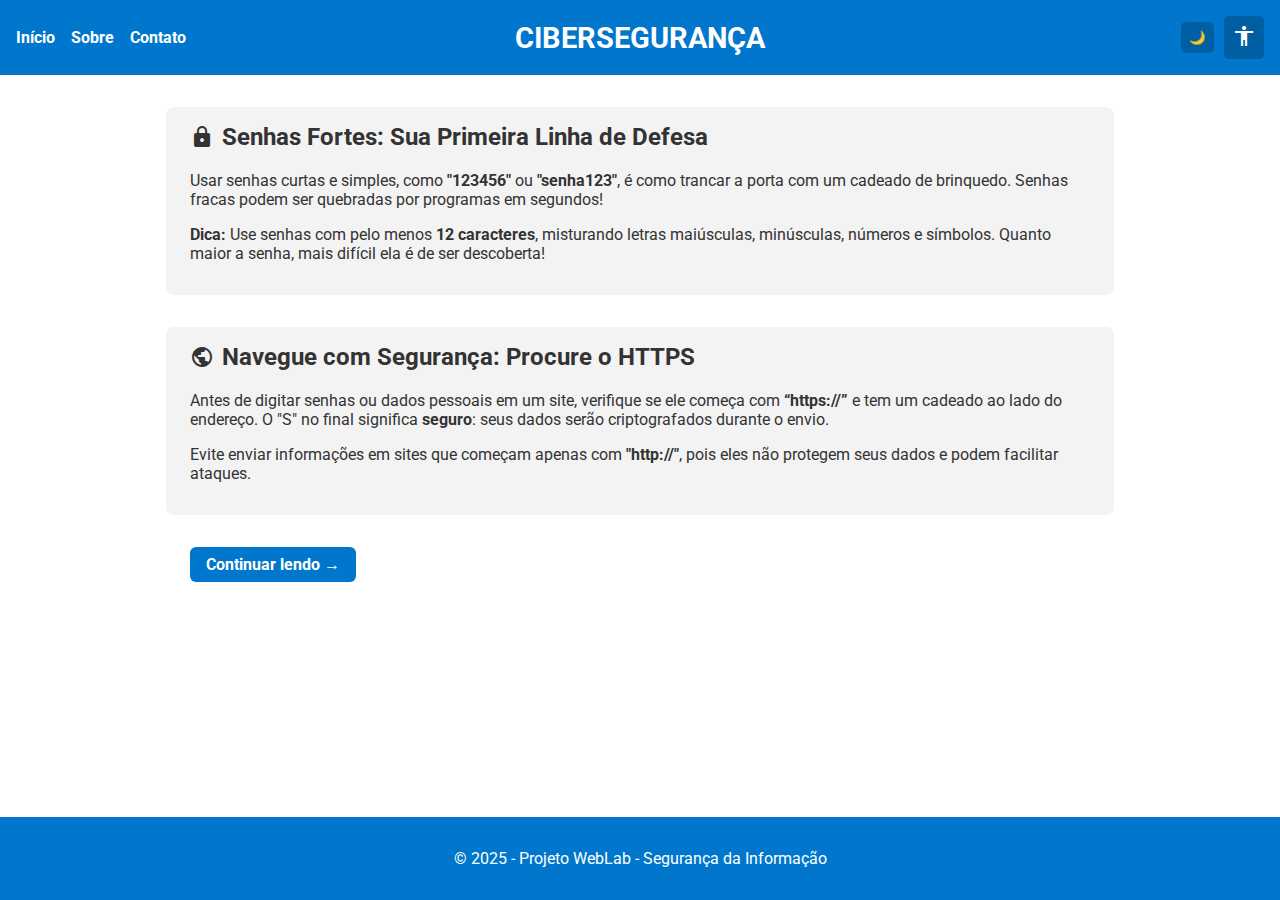
<file: index.html>
<!DOCTYPE html>
<html lang="pt-BR">

<head>
  <meta charset="UTF-8" />
  <meta name="viewport" content="width=device-width, initial-scale=1.0" />
  <title>Cibersegurança</title>

  <!--Google Fonts-->
  <link rel="stylesheet" href="https://fonts.googleapis.com/css2?family=Roboto&display=swap" />
  <!--Material Icons-->
  <link rel="stylesheet" href="https://fonts.googleapis.com/icon?family=Material+Icons" />
  <!--CSS-->
  <link rel="stylesheet" href="css/style.css" />
</head>

<body>
  <header>
    <div class="top-bar">
      <ul class="nav-left">
        <li><a href="index.html">Início</a></li>
        <li><a href="sobre.html">Sobre</a></li>
        <li><a href="contato.html">Contato</a></li>
      </ul>

      <div class="site-title-container">
        <h1 class="site-title"> CIBERSEGURANÇA </h1>
      </div>

      <div class="top-buttons">
        <button id="theme-toggle">🌙</button>
        <button id="accessibility-toggle">
          <span class="material-icons">accessibility</span>
        </button>
      </div>
    </div>
  </header>

  <main>
    <div class="container">
      <section class="cartilha-section">
        <h2><span class="material-icons">lock</span> Senhas Fortes: Sua Primeira Linha de Defesa</h2>
        <p>
          Usar senhas curtas e simples, como <strong>"123456"</strong> ou <strong>"senha123"</strong>, é como trancar a
          porta com um cadeado de brinquedo.
          Senhas fracas podem ser quebradas por programas em segundos!
        </p>
        <p>
          <strong>Dica:</strong> Use senhas com pelo menos <strong>12 caracteres</strong>, misturando letras maiúsculas,
          minúsculas, números e símbolos.
          Quanto maior a senha, mais difícil ela é de ser descoberta!
        </p>
      </section>

      <section class="cartilha-section">
        <h2><span class="material-icons">public</span> Navegue com Segurança: Procure o HTTPS</h2>
        <p>
          Antes de digitar senhas ou dados pessoais em um site, verifique se ele começa com <strong>“https://”</strong>
          e tem um cadeado ao lado do endereço.
          O "S" no final significa <strong>seguro</strong>: seus dados serão criptografados durante o envio.
        </p>
        <p>
          Evite enviar informações em sites que começam apenas com <strong>"http://"</strong>, pois eles não protegem
          seus dados e podem facilitar ataques.
        </p>
      </section>

      <div class="nav-buttons">
        <a href="cartilha.html" class="next-button">Continuar lendo &rarr;</a>
      </div>
    </div>
  </main>

  <footer>
    <p>&copy; 2025 - Projeto WebLab - Segurança da Informação</p>
  </footer>

  <!--JavaScript-->
  <script src="js/script.js"></script>
</body>

</html>
</file>
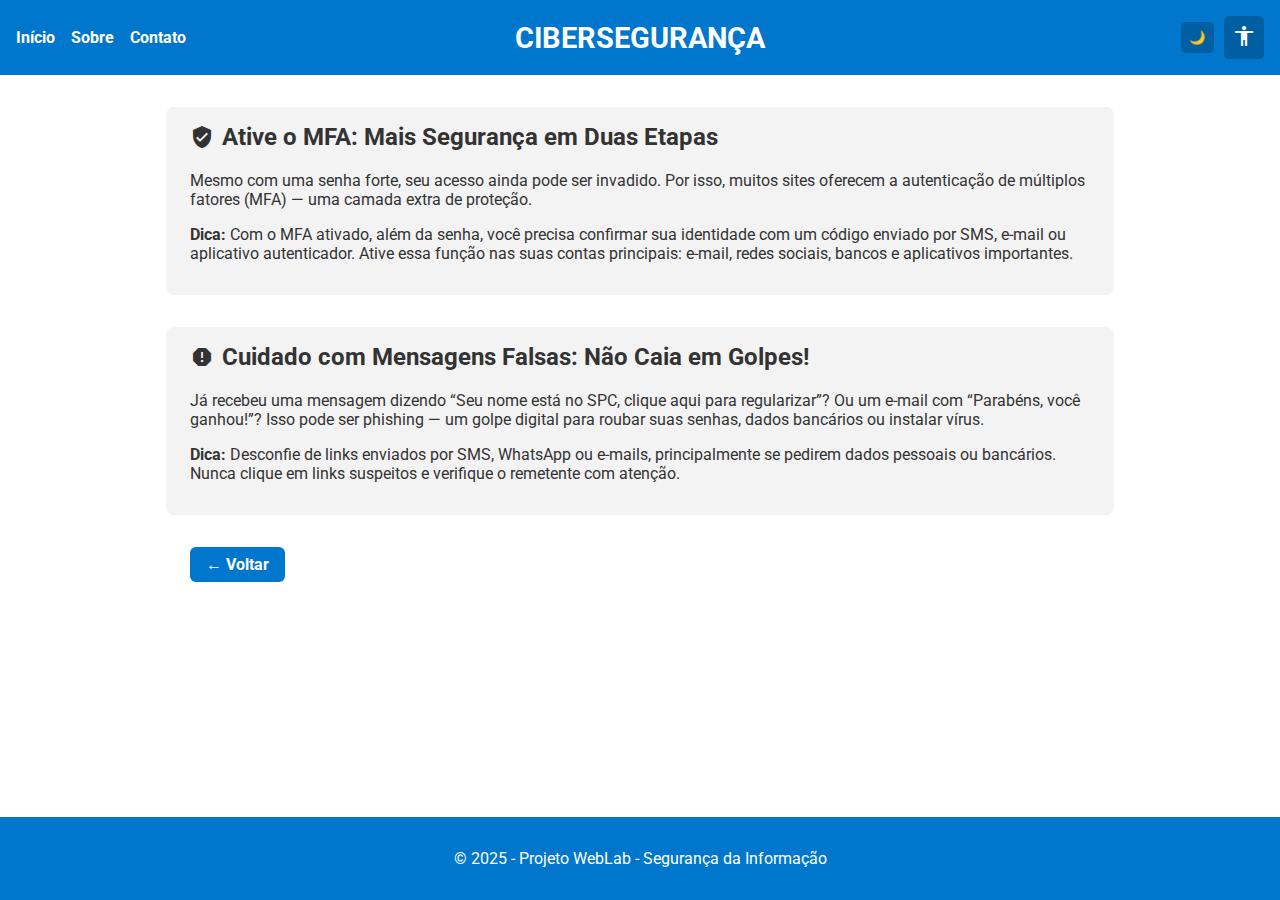
<file: cartilha.html>
<!DOCTYPE html>
<html lang="pt-BR">

<head>
  <meta charset="UTF-8" />
  <meta name="viewport" content="width=device-width, initial-scale=1.0" />
  <title>Cibersegurança</title>

  <!--Google Fonts-->
  <link rel="stylesheet" href="https://fonts.googleapis.com/css2?family=Roboto&display=swap" />
  <!--Material Icons-->
  <link rel="stylesheet" href="https://fonts.googleapis.com/icon?family=Material+Icons" />
  <!--CSS-->
  <link rel="stylesheet" href="css/style.css" />
</head>

<body>
  <header>
    <div class="top-bar">
      <ul class="nav-left">
        <li><a href="index.html">Início</a></li>
        <li><a href="sobre.html">Sobre</a></li>
        <li><a href="contato.html">Contato</a></li>
      </ul>

      <div class="site-title-container">
        <h1 class="site-title"> CIBERSEGURANÇA </h1>
      </div>

      <div class="top-buttons">
        <button id="theme-toggle">🌙</button>
        <button id="accessibility-toggle">
          <span class="material-icons">accessibility</span>
        </button>
      </div>
    </div>
  </header>

  <main>
    <section class="cartilha-section">
      <h2><span class="material-icons">verified_user</span> Ative o MFA: Mais Segurança em Duas Etapas</h2>
      <p>
        Mesmo com uma senha forte, seu acesso ainda pode ser invadido. Por isso, muitos sites oferecem a
        autenticação de múltiplos fatores (MFA) — uma camada extra de proteção.
      </p>
      <p>
        <strong>Dica:</strong> Com o MFA ativado, além da senha, você precisa confirmar sua identidade com um código
        enviado por SMS, e-mail ou aplicativo autenticador. Ative essa função nas suas contas principais: e-mail,
        redes sociais, bancos e aplicativos importantes.
      </p>
    </section>

    <section class="cartilha-section">
      <h2><span class="material-icons">report</span> Cuidado com Mensagens Falsas: Não Caia em Golpes!</h2>
      <p>
        Já recebeu uma mensagem dizendo “Seu nome está no SPC, clique aqui para regularizar”? Ou um e-mail com
        “Parabéns, você ganhou!”? Isso pode ser phishing — um golpe digital para roubar suas senhas, dados bancários
        ou instalar vírus.
      </p>
      <p>
        <strong>Dica:</strong> Desconfie de links enviados por SMS, WhatsApp ou e-mails, principalmente se pedirem
        dados pessoais ou bancários. Nunca clique em links suspeitos e verifique o remetente com atenção.
      </p>
    </section>

    <div class="nav-buttons">
      <a href="index.html" class="next-button">&larr; Voltar</a>
    </div>
  </main>

  <footer>
    <p>&copy; 2025 - Projeto WebLab - Segurança da Informação</p>
  </footer>

  <!--JavaScript-->
  <script src="js/script.js"></script>
</body>

</html>
</file>
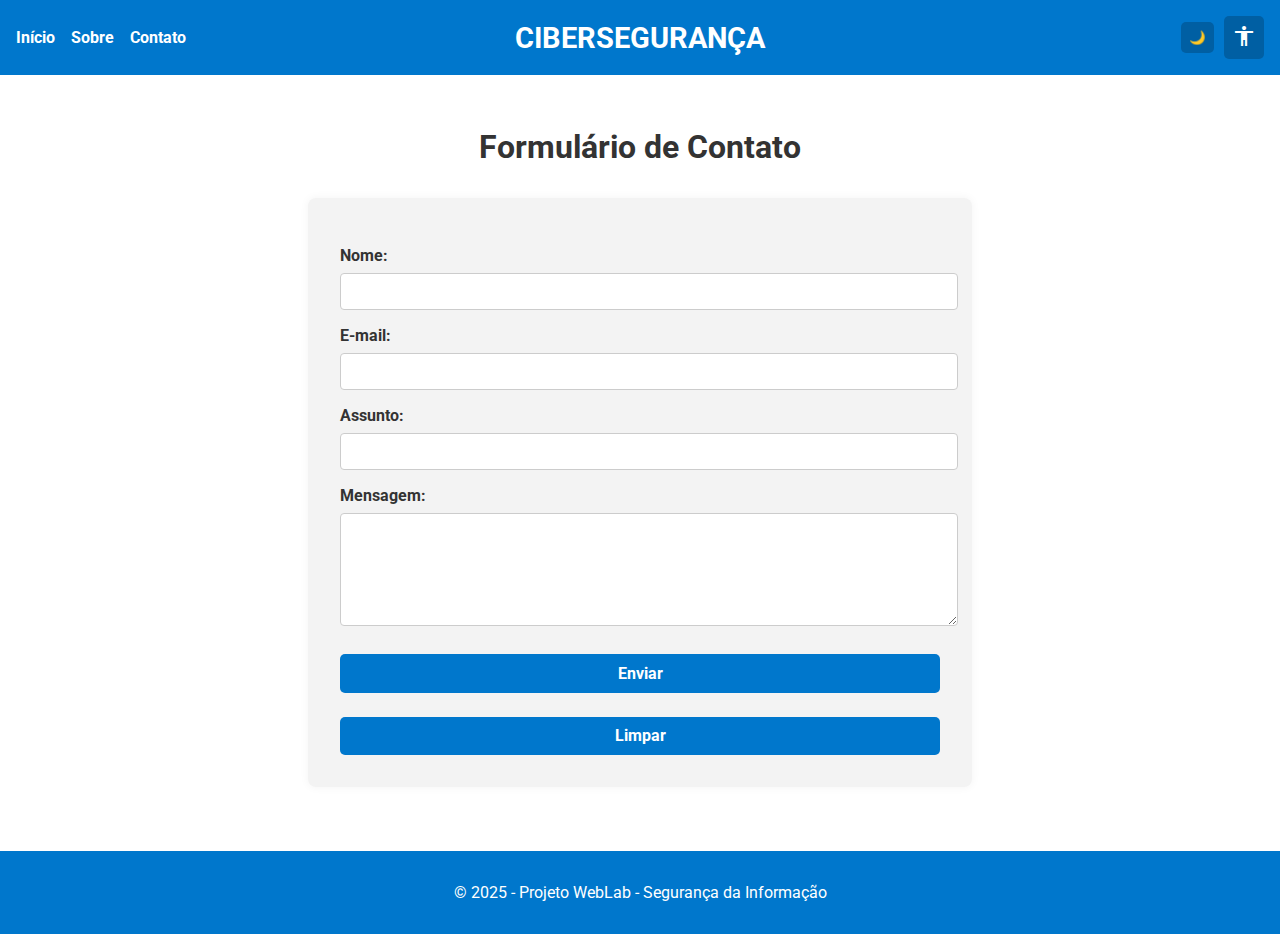
<file: contato.html>
<!DOCTYPE html>
<html lang="pt-BR">
<head>
  <meta charset="UTF-8">
  <title>Formulário de Contato</title>
  <!--Google Fonts-->
  <link rel="stylesheet" href="https://fonts.googleapis.com/css2?family=Roboto&display=swap" />
  <!--Material Icons-->
  <link rel="stylesheet" href="https://fonts.googleapis.com/icon?family=Material+Icons" />
  <!--CSS-->
  <link rel="stylesheet" href="css/contato.css" />
</head>
<body>
  <header>

    <div class="top-bar">

      <ul class="nav-left">
        <li><a href="index.html">Início</a></li>
        <li><a href="sobre.html">Sobre</a></li>
        <li><a href="contato.html">Contato</a></li>
      </ul>

      <div class="site-title-container">
        <h1 class="site-title"> CIBERSEGURANÇA </h1>
      </div>

      <div class="top-buttons">

        <button id="theme-toggle">🌙</button>
        <button id="accessibility-toggle">
          <span class="material-icons">accessibility</span>
        </button>

      </div>

    </div>
    
  </header>

  <main>
    <h1 style="text-align: center;">Formulário de Contato</h1>

    <form id="form-contato" class="formulario-contato">
      <label for="nome">Nome:</label>
      <input type="text" id="nome" name="nome" required>

      <label for="email">E-mail:</label>
      <input type="email" id="email" name="email" required>

      <label for="assunto">Assunto:</label>
      <input type="text" id="assunto" name="assunto">

      <label for="mensagem">Mensagem:</label>
      <textarea id="mensagem" name="mensagem" rows="5" required></textarea>

      <input type="submit" value="Enviar">
      <input type="reset" value="Limpar">
    </form>
  </main>

  <footer>
    <p>&copy; 2025 - Projeto WebLab - Segurança da Informação</p>
  </footer>

  <!--JavaScript-->
  <script src="js/script.js"></script>
  <script>
    document.getElementById('form-contato').addEventListener('submit', function(event) {
      event.preventDefault();
      alert('Página em construção. Em breve você poderá nos enviar uma mensagem!');
    });
  </script>
</body>
</html>
</file>
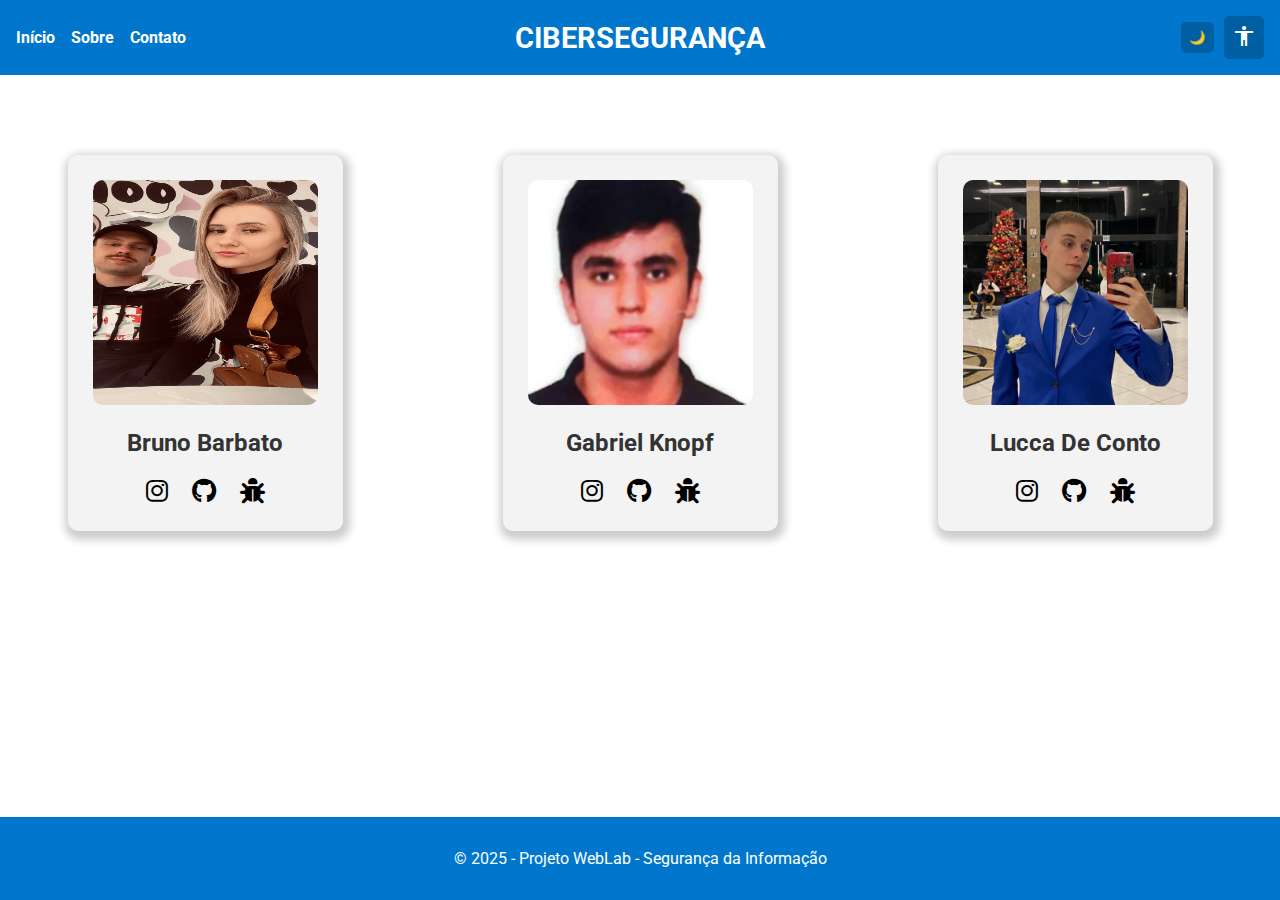
<file: sobre.html>
<!DOCTYPE html>
<html lang="pt-BR">

<head>
  <meta charset="UTF-8" />
  <meta name="viewport" content="width=device-width, initial-scale=1.0" />
  <title> Sobre </title>

  <!--Google Fonts-->
  <link rel="stylesheet" href="https://fonts.googleapis.com/css2?family=Roboto&display=swap" />
  <link rel="stylesheet" href="https://cdnjs.cloudflare.com/ajax/libs/font-awesome/6.4.0/css/all.min.css"> <!-- link para ligar os ícones do font awesome -->
  <!--Material Icons-->
  <link rel="stylesheet" href="https://fonts.googleapis.com/icon?family=Material+Icons" />
  <!--CSS-->
  <link rel="stylesheet" href="css/sobre.css" />
</head>

<body>
  <header>

    <div class="top-bar">

      <ul class="nav-left">
        <li><a href="index.html">Início</a></li>
        <li><a href="sobre.html">Sobre</a></li>
        <li><a href="contato.html">Contato</a></li>
      </ul>

      <div class="site-title-container">
        <h1 class="site-title"> CIBERSEGURANÇA </h1>
      </div>

      <div class="top-buttons">

        <button id="theme-toggle">🌙</button>
        <button id="accessibility-toggle">
          <span class="material-icons">accessibility</span>
        </button>

      </div>

    </div>
    
  </header>

  <main>
    
    <section class="bruno"> 

      <img src="img/bruno.png" class="imgs">
      <h2 class="name"> Bruno Barbato </h2>
      <div class="social-media">
        <a href="https://www.instagram.com/bru_barbato?igsh=MXRwYmFyd21lNm8xdw==" target="_blank"> <i class="fa-brands fa-instagram"></i> </a>
        <a href="https://github.com/brunorb1" target="_blank"> <i class="fa-brands fa-github"></i> </a>
        <a href="https://judge.beecrowd.com/pt/profile/972376" target="_blank"> <i class="fa-solid fa-bug"> </i> </a>
      </div>

    </section>

    <section class="gabriel"> 

      <img src="img/gabriel_profile.png" class="imgs">
      <h2 class="name"> Gabriel Knopf </h2>
      <div class="social-media">
        <a href="https://www.instagram.com/gabriel_knopf7?igsh=NTdmNmkwcnVlYzY0" target="_blank"> <i class="fa-brands fa-instagram"></i> </a>
        <a href="https://github.com/gabrielfurigoknopf" target="_blank"> <i class="fa-brands fa-github"></i> </a>
        <a href="https://judge.beecrowd.com/pt/profile/803176" target="_blank"> <i class="fa-solid fa-bug"> </i> </a>
      </div>

    </section>

    <section class="lucca"> 

      <img src="img/lucca.png" class="imgs">
      <h2 class="name"> Lucca De Conto </h2>
      <div class="social-media">
        <a href="https://www.instagram.com/lucca_ldc?igsh=dTNuazY2YTF1YnN3" target="_blank"> <i class="fa-brands fa-instagram"></i> </a>
        <a href="https://github.com/luccaa21" target="_blank"> <i class="fa-brands fa-github"></i> </a>
        <a href="https://judge.beecrowd.com/pt/profile/1133533" target="_blank"> <i class="fa-solid fa-bug"> </i> </a>
      </div>

    </section>

  </main>

  <footer>
    <p>&copy; 2025 - Projeto WebLab - Segurança da Informação</p>
  </footer>

  <!--JavaScript-->
  <script src="js/script.js"></script>
</body>

</html>
</file>
<file: css/contato.css>
/* Fonte base e estrutura */
html, body {
  font-family: 'Roboto', sans-serif;
  margin: 0;
  padding: 0;
  font-size: 16px;
  background-color: #ffffff;
  color: #333;
  transition: background-color 0.3s, color 0.3s;
  min-height: 100%;
}

/* Layout base com flex */
body {
  display: flex;
  flex-direction: column;
  min-height: 100vh;
}

main {
  flex: 1;
  padding: 2rem 1rem;
}

/* Container opcional para centralizar */
.container {
  max-width: 960px;
  margin: 0 auto;
}

/* Tema escuro */
body.dark-theme {
  background-color: #121212;
  color: #f1f1f1;
}

body.dark-theme .cartilha-section {
  background-color: #1e1e1e;
}

/* Acessibilidade: fonte maior */
body.large-font {
  font-size: 20px;
}

/* Cabeçalho */
header {
  background-color: #0077cc;
  color: #fff;
}

.top-bar {
  display: grid;
  grid-template-columns: 1fr auto 1fr;
  align-items: center;
  padding: 1rem 1rem;
}

.nav-left {
  list-style: none;
  display: flex;
  gap: 1rem;
  margin: 0;
  padding: 0;
  justify-self: start;
}

.nav-left a {
  color: #fff;
  text-decoration: none;
  font-weight: bold;
}

.nav-left a:hover {
  text-decoration: underline;
}

.top-buttons {
  display: flex;
  align-items: center;
  justify-self: end;
}

.top-buttons button {
  margin-left: 10px;
  padding: 0.5rem;
  cursor: pointer;
  border: none;
  border-radius: 5px;
  background-color: #005fa3;
  color: white;
}

/* Título do site */
.site-title {
  margin: 0;
  font-size: 1.8rem;
}

.site-title-container {
  justify-self: center;
}

/* Seções da cartilha */
.cartilha-section {
  background-color: #f3f3f3;
  padding: 1rem 1.5rem;
  border-radius: 8px;
  margin: 0 auto 2rem;
  max-width: 900px;
}

.cartilha-section h2 {
  display: flex;
  align-items: center;
  gap: 0.5rem;
  margin-top: 0;
}

/* Botões de navegação */
.nav-buttons {
  display: flex;
  justify-content: space-between;
  max-width: 900px;
  margin: 2rem auto 0;
}

.next-button {
  padding: 0.5rem 1rem;
  background-color: #0077cc;
  color: white;
  border-radius: 6px;
  text-decoration: none;
  font-weight: bold;
  transition: background-color 0.3s;
}

.next-button:hover {
  background-color: #005fa3;
}

/* Rodapé */
footer {
  text-align: center;
  padding: 1rem;
  background-color: #0077cc;
  color: white;
  margin-top: auto;
}

/* Responsividade */
@media (max-width: 600px) {
  .top-bar {
    grid-template-columns: 1fr; /* coluna única ao invés das 3 anteriores */
    grid-template-areas: /* nomeando cada uma para especificar a ordem, criando uma row pra cada, na vertical */
      "nav"
      "title"
      "buttons";
    gap: 1rem;
    padding: 1rem;
  }

  .nav-left {
    grid-area: nav;
    justify-self: center;
  }

  .site-title-container {
    grid-area: title;
    text-align: center;
  }

  .top-buttons {
    grid-area: buttons;
    justify-self: center;
  }

  .nav-buttons {
    flex-direction: column;
    gap: 1rem;
    align-items: stretch;
  }

  .next-button {
    text-align: center;
  }
}


/* Estilo do formulário de contato */
.formulario-contato {
  background-color: #f3f3f3;
  padding: 2rem;
  border-radius: 8px;
  max-width: 600px;
  margin: 2rem auto;
  box-shadow: 0 0 10px rgba(0,0,0,0.05);
}

.formulario-contato label {
  display: block;
  margin-top: 1rem;
  font-weight: bold;
}

.formulario-contato input,
.formulario-contato textarea {
  width: 100%;
  padding: 0.5rem;
  margin-top: 0.5rem;
  border: 1px solid #ccc;
  border-radius: 4px;
  font-family: 'Roboto', sans-serif;
  font-size: 1rem;
}

.formulario-contato input[type="submit"],
.formulario-contato input[type="reset"] {
  margin-top: 1.5rem;
  padding: 0.6rem 1rem;
  background-color: #0077cc;
  color: white;
  border: none;
  border-radius: 5px;
  font-weight: bold;
  cursor: pointer;
}

.formulario-contato input[type="submit"]:hover,
.formulario-contato input[type="reset"]:hover {
  background-color: #005fa3;
}

/* Tema escuro para formulário */
body.dark-theme .formulario-contato {
  background-color: #1e1e1e;
}

body.dark-theme .formulario-contato input,
body.dark-theme .formulario-contato textarea {
  background-color: #2c2c2c;
  color: white;
  border-color: #444;
}
</file>
<file: css/sobre.css>
/* Fonte base e estrutura */
html, body {
  font-family: 'Roboto', sans-serif;
  margin: 0;
  padding: 0;
  font-size: 16px;
  background-color: #ffffff;
  color: #333;
  transition: background-color 0.3s, color 0.3s; /* transição temas */
  min-height: 100%; /* ocupar toda a tela */
}

/* Layout base com flex */
body {
  display: flex;
  flex-direction: column;
  min-height: 100vh; /* ocupar todo o espaço do body */
}

/* Tema escuro */
body.dark-theme {
  background-color: #121212;
  color: #f1f1f1;
}

body.dark-theme .cartilha-section {
  background-color: #1e1e1e;
}

body.dark-theme section { /* ajustando as seções do main no dark theme */
  background-color: #4d4c4c;
  color: rgb(218, 215, 215);
  box-shadow: 2px 4px 8px 5px rgba(206, 201, 201, 0.2);
}

body.dark-theme a { /* ajustando os links das redes sociais no dark theme */
  color: rgb(218, 215, 215);
}

/* Acessibilidade: fonte maior */
body.large-font {
  font-size: 20px;
}

/* Cabeçalho */
header {
  background-color: #0077cc;
  color: #fff;
}

.top-bar {
  display: grid;
  grid-template-columns: 1fr auto 1fr;
  align-items: center;
  padding: 1rem 1rem;
}

.nav-left {
  list-style: none;
  display: flex;
  gap: 1rem;
  margin: 0;
  padding: 0;
  justify-self: start;
}

.nav-left a {
  color: #fff;
  text-decoration: none;
  font-weight: bold;
}

.nav-left a:hover {
  text-decoration: underline;
}

.top-buttons {
  display: flex;
  align-items: center;
  justify-self: end;
}

.top-buttons button {
  margin-left: 10px;
  padding: 0.5rem;
  cursor: pointer;
  border: none;
  border-radius: 5px;
  background-color: #005fa3;
  color: white;
}

/* Título do site */

.site-title {
  margin: 0;
  font-size: 1.8rem;
}

.site-title-container {
  justify-self: center;
}

/* Conteúdo Principal */
main {
  display: grid;
  grid-template-columns: 1fr 1fr 1fr;
  margin-left: auto;
  margin-right: auto;
  margin-top: 5rem;
  gap: 10rem;
}

section {
  background-color: #f3f3f3;
  border-radius: 10px;
  padding: 25px;
  text-align: center;
  box-shadow: 2px 4px 8px 5px rgba(0, 0, 0, 0.2);
  }
  
img {
  max-height: 225px;
  max-width: 225px;
  height: 100%;
  width: 100%;
  border-radius: 10px;
}

.social-media {
  display: flex;
  flex-direction: row;
  gap: 1.5rem;
  justify-content: center;
  font-size: 25px;
  }

.social-media a {
  color: black;
  }

.social-media a:hover {
  transform: scale(1.3);
}

/* Rodapé */
footer {
  text-align: center;
  padding: 1rem;
  background-color: #0077cc;
  color: white;
  margin-top: auto;
}

/* Responsividade */
@media (max-width: 600px) {
  .top-bar {
    grid-template-columns: 1fr; /* coluna única ao invés das 3 anteriores */
    grid-template-areas: /* nomeando cada uma para especificar a ordem, criando uma row pra cada, na vertical */
      "nav"
      "title"
      "buttons";
    gap: 1rem;
    padding: 1rem;
  }

  .nav-left {
    grid-area: nav;
    justify-self: center;
  }

  .site-title-container {
    grid-area: title;
    text-align: center;
  }

  .top-buttons {
    grid-area: buttons;
    justify-self: center;
  }

  main {
  box-sizing: border-box;
  display: grid;
  grid-template-columns: 1fr;
  grid-template-areas:
      "bruno"
      "gabriel"
      "lucca";
  padding: 2rem;
  gap: 5rem;
  margin: auto;
  }

  .bruno {
    grid-area: bruno;
  }

  .gabriel {
    grid-area: gabriel;
  }

  .lucca {
    grid-area: lucca;
  }
  
}
</file>
<file: css/style.css>
/*fonte base e estrutura: define fonte, cores e reset de margens/paddings*/
html,
body {
  font-family: 'Roboto', sans-serif;
  margin: 0;
  padding: 0;
  font-size: 16px;
  background-color: #ffffff;
  color: #333;
  transition: background-color 0.3s, color 0.3s;
  min-height: 100%;
}

/*layout base com flex: faz o body ocupar toda a altura e organizar o conteúdo em coluna*/
body {
  display: flex;
  flex-direction: column;
  min-height: 100vh;
}

/*área principal: ocupa o espaço restante e adiciona espaçamento interno*/
main {
  flex: 1;
  padding: 2rem 1rem;
}

/*container opcional para centralizar o conteúdo e limitar largura*/
.container {
  max-width: 960px;
  margin: 0 auto;
}

/*tema escuro: altera fundo e cor do texto quando ativado*/
body.dark-theme {
  background-color: #121212;
  color: #f1f1f1;
}

/*tema escuro para seções da cartilha*/
body.dark-theme .cartilha-section {
  background-color: #1e1e1e;
}

/*acessibilidade: aumenta o tamanho da fonte quando ativado*/
body.large-font {
  font-size: 20px;
}

/*cabeçalho: cor de fundo e texto*/
header {
  background-color: #0077cc;
  color: #fff;
}

/*barra superior: layout em grid para organizar navegação, título e botões*/
.top-bar {
  display: grid;
  grid-template-columns: 1fr auto 1fr;
  align-items: center;
  padding: 1rem 1rem;
}

/*navegação à esquerda: lista horizontal de links*/
.nav-left {
  list-style: none;
  display: flex;
  gap: 1rem;
  margin: 0;
  padding: 0;
  justify-self: start;
}

/*estilo dos links da navegação*/
.nav-left a {
  color: #fff;
  text-decoration: none;
  font-weight: bold;
}

/*efeito hover nos links da navegação*/
.nav-left a:hover {
  text-decoration: underline;
}

/*botões do topo: agrupamento e espaçamento*/
.top-buttons {
  display: flex;
  align-items: center;
  justify-self: end;
}

/*estilo dos botões do topo*/
.top-buttons button {
  margin-left: 10px;
  padding: 0.5rem;
  cursor: pointer;
  border: none;
  border-radius: 5px;
  background-color: #005fa3;
  color: white;
}

/*título do site*/
.site-title {
  margin: 0;
  font-size: 1.8rem;
}

/*centraliza o título na barra superior*/
.site-title-container {
  justify-self: center;
}

/*seções da cartilha: fundo, borda arredondada e espaçamento*/
.cartilha-section {
  background-color: #f3f3f3;
  padding: 1rem 1.5rem;
  border-radius: 8px;
  margin: 0 auto 2rem;
  max-width: 900px;
}

/*título das seções da cartilha: alinhamento e espaçamento*/
.cartilha-section h2 {
  display: flex;
  align-items: center;
  gap: 0.5rem;
  margin-top: 0;
}

/*botões de navegação entre seções: layout e espaçamento*/
.nav-buttons {
  display: flex;
  justify-content: space-between;
  max-width: 900px;
  margin: 2rem auto 0;
}

/*botão de avançar: cor, borda e efeito hover*/
.next-button {
  padding: 0.5rem 1rem;
  background-color: #0077cc;
  color: white;
  border-radius: 6px;
  text-decoration: none;
  font-weight: bold;
  transition: background-color 0.3s;
}

.next-button:hover {
  background-color: #005fa3;
}

/*rodapé: centralizado, cor de fundo e texto*/
footer {
  text-align: center;
  padding: 1rem;
  background-color: #0077cc;
  color: white;
  margin-top: auto;
}

/*responsividade para telas pequenas*/
@media (max-width: 600px) {

  /*barra superior vira coluna única e reorganiza áreas*/
  .top-bar {
    grid-template-columns: 1fr;
    grid-template-areas:
      "nav"
      "title"
      "buttons";
    gap: 1rem;
    padding: 1rem;
  }

  /*centraliza navegação, título e botões no mobile*/
  .nav-left {
    grid-area: nav;
    justify-self: center;
  }

  .site-title-container {
    grid-area: title;
    text-align: center;
  }

  .top-buttons {
    grid-area: buttons;
    justify-self: center;
  }

  /*botões de navegação em coluna no mobile*/
  .nav-buttons {
    flex-direction: column;
    gap: 1rem;
    align-items: stretch;
  }

  .next-button {
    text-align: center;
  }
}
</file>
